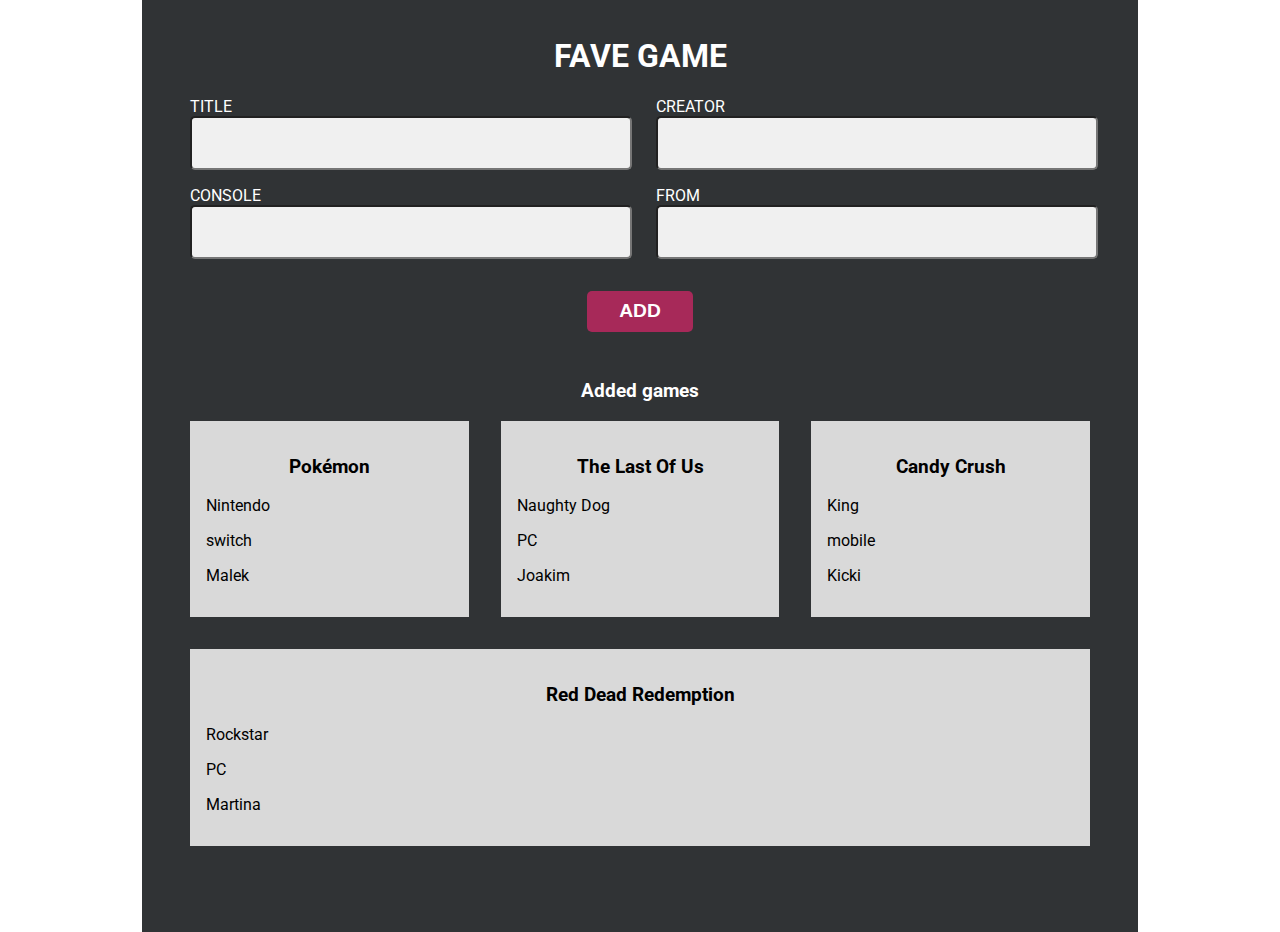
<file: index.html>
<!DOCTYPE html>
<html lang="en">

<head>
    <meta charset="UTF-8">
    <meta http-equiv="X-UA-Compatible" content="IE=edge">
    <meta name="viewport" content="width=device-width, initial-scale=1.0">
    <link rel="stylesheet" href="main.css">
    <link rel="stylesheet" href="index.css">
    <title>FAVE GAME</title>
</head>

<body>
    <div class="wrapper">
        <header>
            <h1>FAVE GAME</h1>
        </header>
        <main>
            <form>
                <section class="form__rows">
                    <div>
                        <label for="title">TITLE</label>
                        <input type="text" id="title">
                    </div>
                    <div>
                        <label for="creator">CREATOR</label>
                        <input type="text" id="creator">
                        <div>
                </section>
                <section class="form__rows">
                    <div>
                        <label for="console">CONSOLE</label>
                        <input type="text" id="console">
                    </div>
                    <div>
                        <label for="from">FROM</label>
                        <input type="text" id="from">
                    </div>
                </section>
                <input type="button" value="ADD" id="add-game">
            </form>
            <h3>Added games</h3>
            <section class="games-container">
            </section>
        </main>
        </div>
        <script src="./script.js"></script>
</body>

</html>
</file>
<file: main.css>
@import url('https://fonts.googleapis.com/css2?family=Roboto:wght@300;400;500&display=swap');
body {
    margin: 0;
    margin-block-start: 0;
    margin-block-end: 0;
    margin-inline-start: 0;
    margin-inline-end: 0;
    font-family: 'Roboto', sans-serif;
}

.wrapper {
    max-width: 900px;
    background-color: #303335;
    padding: 1rem 3rem;
    color: white;
    margin: 0 auto;
    min-height: 100vh;
}

header h1,
h3 {
    text-align: center;
}
</file>
<file: index.css>
form {
    display: flex;
    flex-direction: column;
    justify-content: center;
    margin-bottom: 3rem;
}

form .form__rows {
    display: flex;
    justify-content: center;
    flex-wrap: wrap;
}

form .form__rows div {
    display: flex;
    flex: 1;
    flex-direction: column;
}

form .form__rows input[type=text] {
    height: 3rem;
    border-radius: 5px;
    background-color: #f0f0f0;
    width: 100%;
    margin-bottom: 1rem;
    min-width: 15rem;
}

form .form__rows input[type=text]:focus,
input[type=text]:active {
    appearance: none;
    border: rgb(167, 41, 89);
}

#add-game {
    font-size: 1.2rem;
    font-weight: bold;
    width: min-content;
    padding: 0.6rem 2rem;
    background-color: rgb(167, 41, 89);
    color: white;
    border: none;
    border-radius: 5px;
    margin: 0 auto;
    margin-top: 1rem;
}

.games-container {
    display: flex;
    justify-content: space-between;
    flex-wrap: wrap;
    gap: 2rem;
    flex: 1;
}

.games-container__card {
    background-color: #D9D9D9;
    color: black;
    min-width: 15rem;
    padding: 1rem;
    flex: 1;
}

@media only screen and (min-width: 600px) {
    form .form__rows {
        gap: 2rem;
    }
}
</file>
